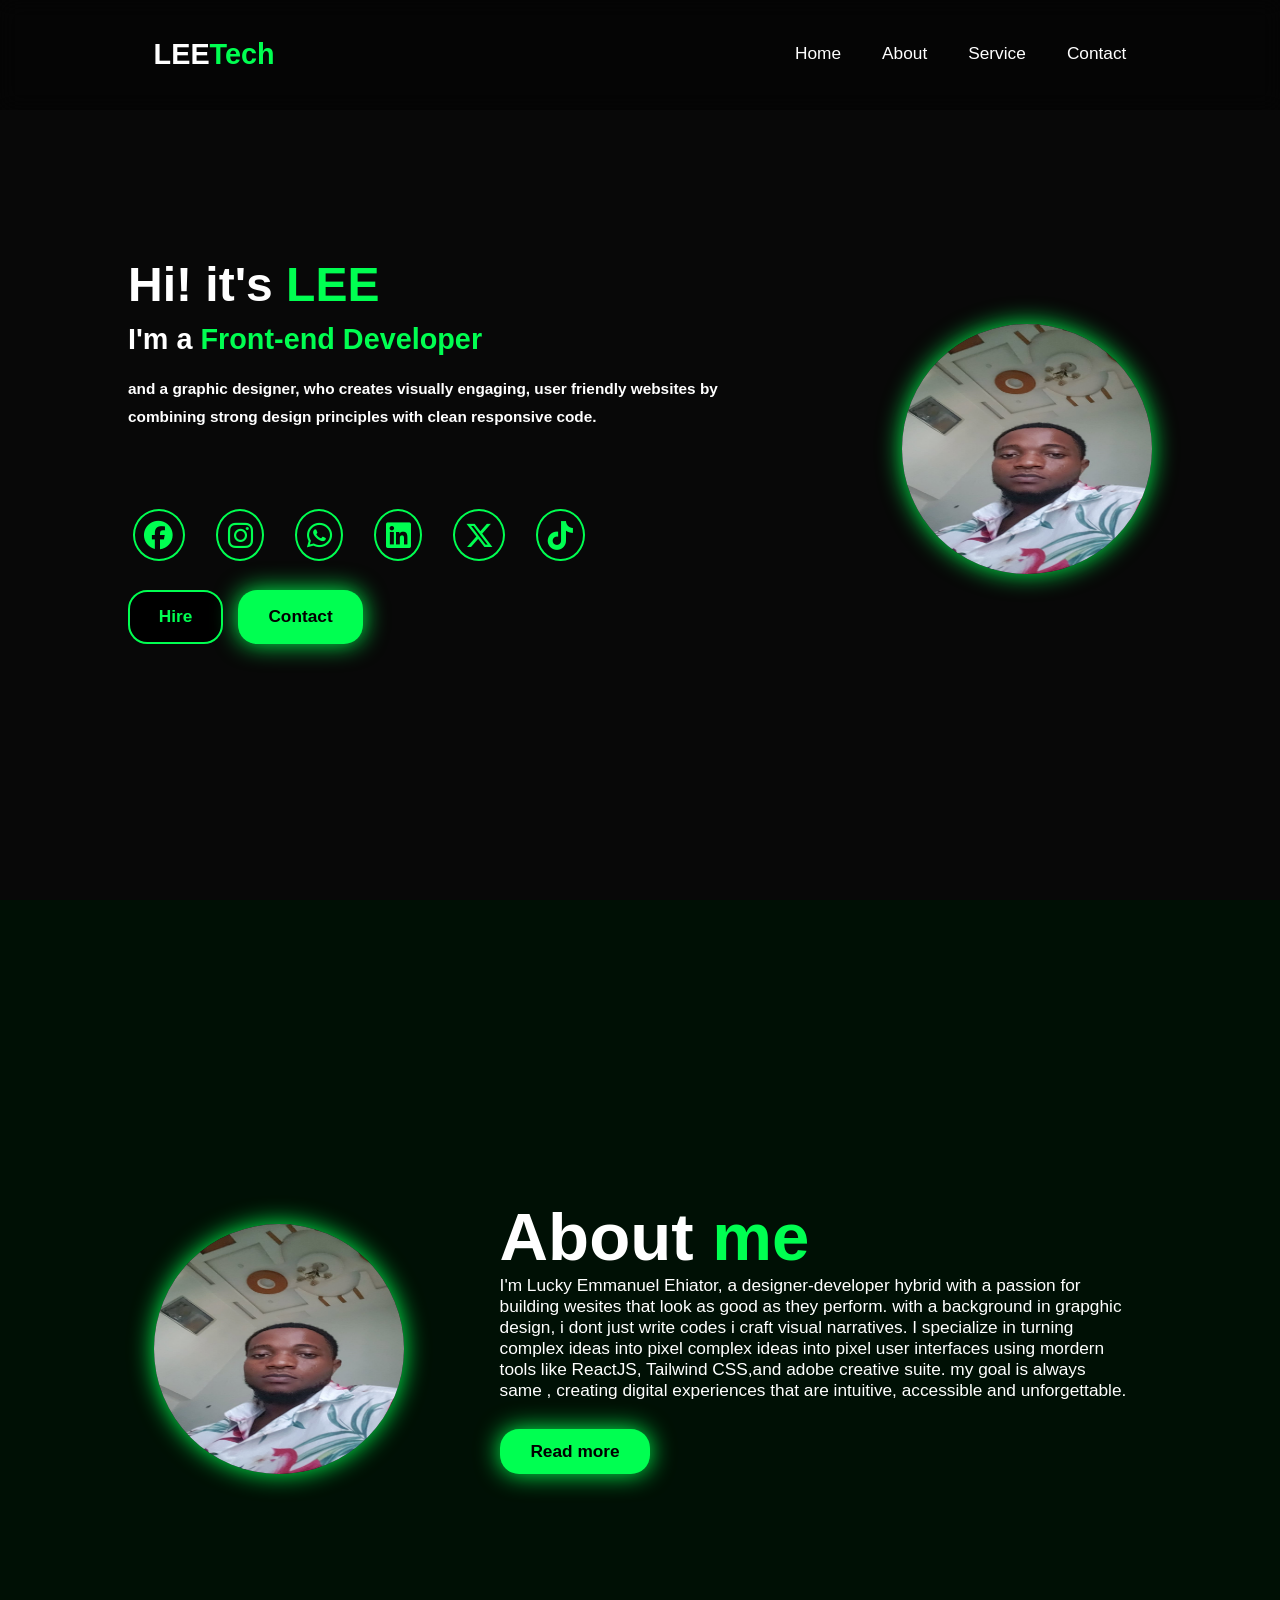
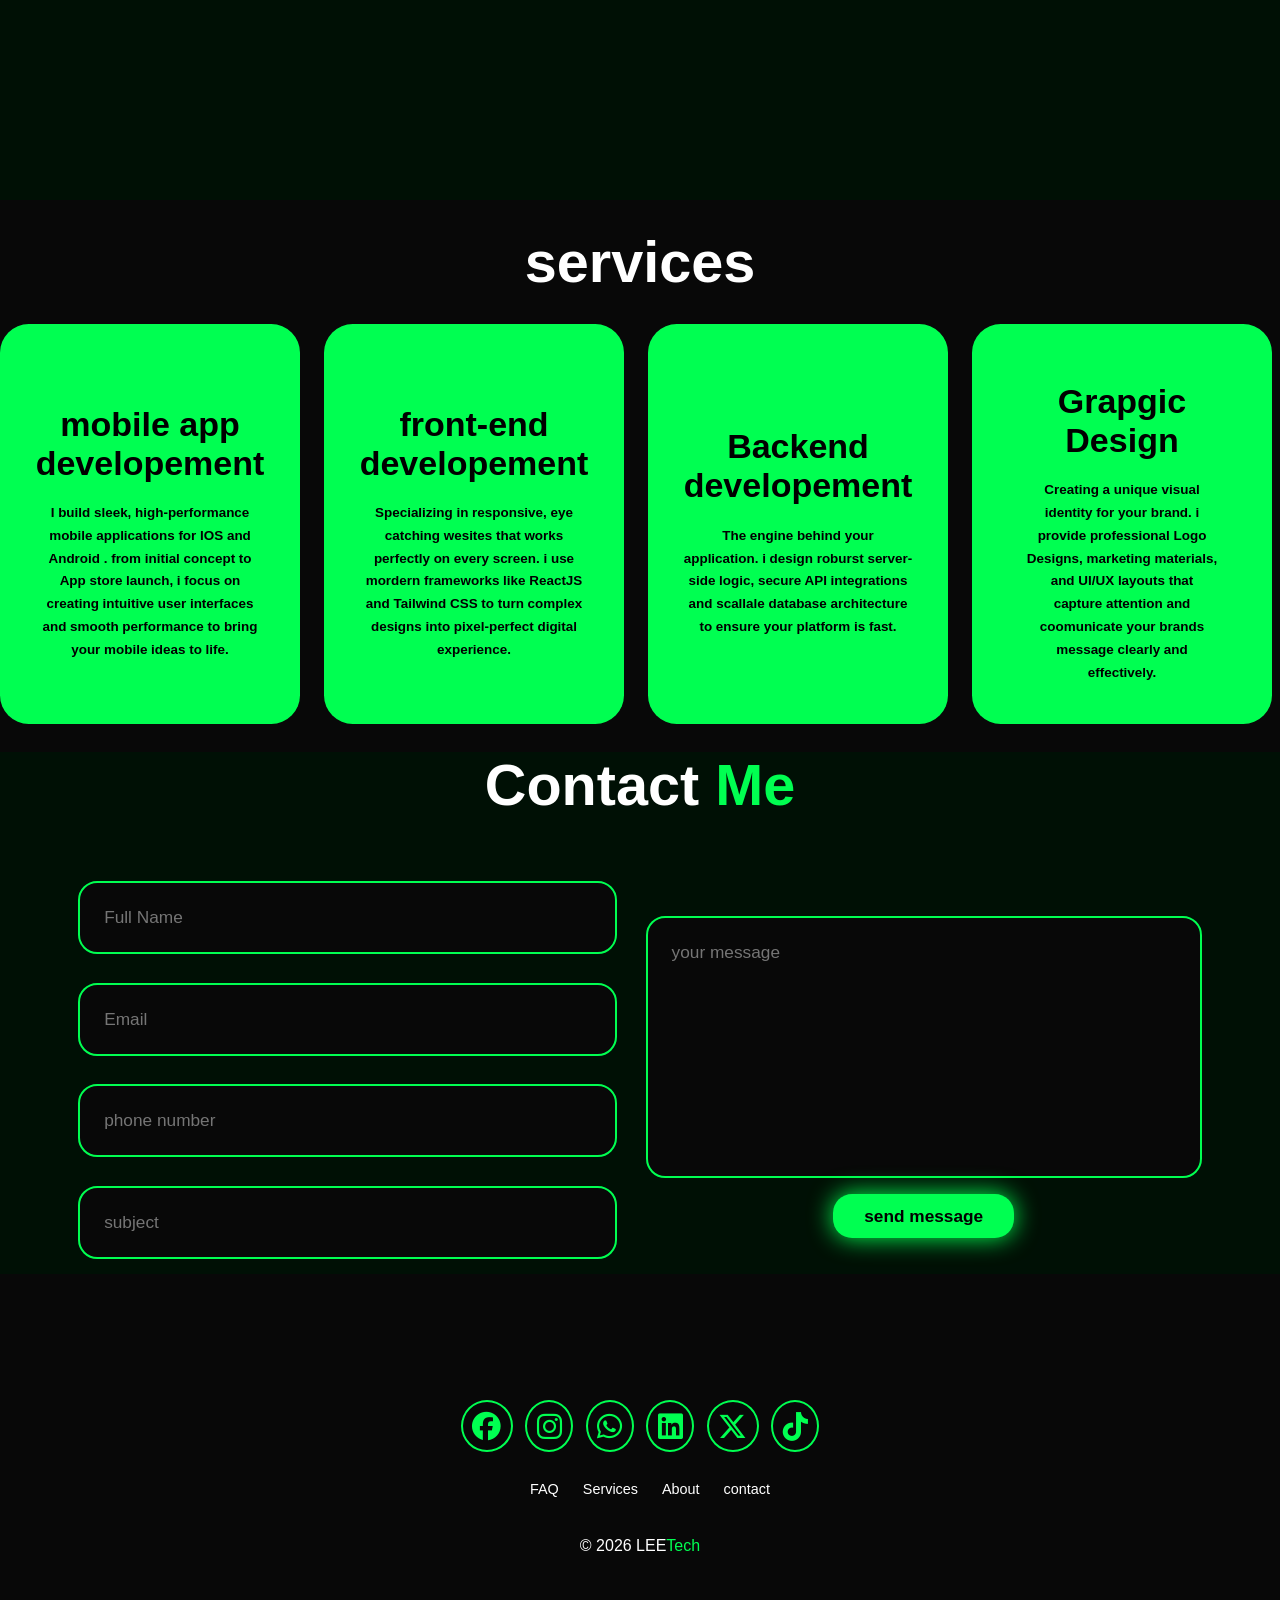
<file: index.html>
<!DOCTYPE html>
<html lang="en">

<head>
    <meta charset="UTF-8">
    <meta name="viewport" content="width=device-width, initial-scale=1.0">
    <title>My portfolio/LEETech</title>

    <link rel="stylesheet" href="style.css">
    
    <link rel="stylesheet" href="https://cdnjs.cloudflare.com/ajax/libs/font-awesome/6.5.1/css/all.min.css">

</head>

<body>
    <header class="header-box">
        <a href="index.html" class="logo">LEE<span>Tech</span></a>
        <div class="menu-toggle" id="menu-toggle">&#9776;</div>
        <div class="nav-links" id="nav-links">

            <ul>
                <li><a href="#home">Home</a></li>
                <li><a href="#about">About</a></li>
                <li><a href="#service">Service</a></li>
                <li><a href="#contact">Contact</a></li>
            </ul>
        </div>
    </header>
    <section class="home" id="home">
        <div class="home-content">
            <h1>Hi! it's <span>LEE</span></h1>
            <h3> I'm a <span>Front-end Developer</span> </h3>
            <div class="description">
                <p>and a graphic designer,
                    who creates visually engaging, user friendly
                    websites by combining strong design
                    principles with clean responsive code.</p>
            </div>

            <div class="social-icons">
                <a href="https://www.facebook.com/lucky.ehiator"> <i class="fa-brands fa-facebook"></i></a>
                <a href="https://www.instagram.com/luckyemma127" target="_blank"rel="noopener noreferrer"> <i class="fa-brands fa-instagram"></i></a>
                <a href="https://wa.me/2348156111870"> <i class="fa-brands fa-whatsapp"></i></a>
                <a href="https://wwww.linkedin.com/in/lucky-emmanuel-1698aa299"> <i class="fa-brands fa-linkedin"></i></a>
                <a href="https://x.com/Bmandasteen"> <i class="fa-brands fa-x-twitter"></i></a>
                <a href="https://www.tiktok.com/@luckyemma127"> <i class="fa-brands fa-tiktok"></i></a>
            </div>
             <div class="button-group">
                    <a href="#contact" class="btn">Hire</a>
                    <a href="#contact" class="btn">Contact</a>
                </div>
        </div>

        <div class="home-image"><img src="Snapchat-564376813.jpg" alt=""></div>
    </section>


    <section class="section about" id="about">
        <div class="about-image home-image img">
            <img src="Snapchat-564376813.jpg" alt="">
        </div>
        <div class="about-content">
            <h2>About <span>me</span></h2>
            <p>I'm Lucky Emmanuel Ehiator, a designer-developer hybrid with a passion for building wesites that look as
                good as they perform. with a background in grapghic design, i dont just write codes i craft visual
                narratives. I specialize in turning complex ideas into pixel complex ideas into pixel user interfaces
                using mordern tools like ReactJS, Tailwind CSS,and adobe creative suite. my goal is always same ,
                creating digital experiences that are intuitive, accessible and unforgettable. </p>
            <a href="#service" class="btn">Read more</a>
        </div>
    </section>

    <section class="service" id="service">
        <h2 class="heading">services</h2>
        <div class="service-cont">
            <div class="service-box">
                <div class="service-info">
                    <i class="bx bxs-devices"></i>
                    <h4>mobile app developement</h4>
                    <p>I build sleek, high-performance mobile applications for IOS and Android . from initial concept to
                        App store launch, i focus on creating intuitive user interfaces and smooth performance to bring
                        your mobile ideas to life. </p>
                </div>
            </div>


            <div class="service-box">
                <div class="service-info">
                    <i class="bx bxs-devices"></i>
                    <h4>front-end developement</h4>
                    <p>Specializing in responsive, eye catching wesites that works perfectly on every screen. i use
                        mordern frameworks like ReactJS and Tailwind CSS to turn complex designs into pixel-perfect
                        digital experience. </p>
                </div>
            </div>


            <div class="service-box">
                <div class="service-info">
                    <i class="bx bxs-devices"></i>
                    <h4>Backend developement</h4>
                    <p>The engine behind your application. i design roburst server-side logic, secure API integrations
                        and scallale database architecture to ensure your platform is fast.</p>
                </div>
            </div>

            <div class="service-box">
                <div class="service-info">
                    <i class="bx bxs-devices"></i>
                    <h4>Grapgic Design</h4>
                    <p>Creating a unique visual identity for your brand. i provide professional Logo Designs, marketing
                        materials, and UI/UX layouts that capture attention and coomunicate your brands message clearly
                        and effectively.</p>
                </div>
            </div>
        </div>
    </section>

    <section class="contact" id="contact">
        <h2 class="heading">Contact <span>Me</span></h2>
        <form action="https://formsubmit.co/luckyemma127@gmail.com" method="post">
            <div class="input-group">
                <div class="input-box">
                    <input type="text"name="name"placeholder="Full Name" required>
                    <input type="email" placeholder="Email" required>
                </div>

                <div class="input-box">
                    <input type="number" placeholder="phone number" required>
                    <input type="subject" placeholder="subject" required>
                </div>

            </div>
            <div class="input-group2">
                <textarea name="" id="" cols="30" rows="10" placeholder="your message" required></textarea>
                <input type="submit" value="send message" class="btn">
            </div>
        </form>
    </section>

    <footer class="footer">
        <div class="social-icons">
                <a href="https://www.facebook.com/lucky.ehiator"> <i class="fa-brands fa-facebook"></i></a>
                <a href="https://www.instagram.com/luckyemma127" target="_blank"rel="noopener noreferrer"> <i class="fa-brands fa-instagram"></i></a>
                <a href="https://wa.me/2348156111870"> <i class="fa-brands fa-whatsapp"></i></a>
                <a href="https://wwww.linkedin.com/in/lucky-emmanuel-1698aa299"> <i class="fa-brands fa-linkedin"></i></a>
                <a href="https://x.com/Bmandasteen"> <i class="fa-brands fa-x-twitter"></i></a>
                <a href="https://www.tiktok.com/@luckyemma127"> <i class="fa-brands fa-tiktok"></i></a>
            </div>
        <ul class="list">
            <li>
                <a href="#">FAQ</a>
            </li>
            <li>
                <a href="#service">Services</a>
            </li>
            <li>
                <a href="#about">About</a>
            </li>
            <li>
                <a href="#contact">contact</a>
            </li>


        </ul>
        <p class="copyright">
            © 2026 LEE<span>Tech</span>
        </p>
    </footer>
    <script src="index.js"></script>
</body>

</html>
</file>
<file: style.css>
@font-face {
  font-family: 'Material Icons';
  src: url('../fonts/MaterialIcons-Regular.woff2') format('woff2'),
       url('../fonts/MaterialIcons-Regular.woff') format('woff'),
       url('../fonts/MaterialIcons-Regular.ttf') format('truetype');
  font-weight: normal;
  font-style: normal;
}

.material-icons {
  font-family: 'Material Icons';
  font-size: 10px;
  display: inline-block;
}

*{
    margin: 0%;
    padding: 0%;
    font-family:Verdana, sans-serif;
    box-sizing: border-box;
    text-decoration:none;
    outline: none;
    border: none;
    scroll-behavior: smooth;
}

html{
    font-size: 60%;
    overflow-x: hidden;
}
:root{
    --bg-color:#080808;
    --second-bg-color:#001005;
    --text-color:white;
    --main-color:#00ff51;
}
body{
    background: var(--bg-color);
    color: var(--text-color);
}
.header-box{
    position: fixed;
    width: 100%;
    top: 0;
    left: 0;
    padding: 4rem 12%;
    background: rgba(0,0,0,0.3);
    backdrop-filter: blur(10px);
    display: flex;
    justify-content: space-between;
    align-items: center;
    z-index: 100;

}
#menu-toggle{
    font-size: 3.6rem;
    color: var(--main-color);
    display: none;
    cursor: pointer;

}
.logo{
    font-size: 3rem;
    color: var(--text-color);
    font-weight: 800;
    cursor: pointer;
    transition: 0.3s ease;
}
.logo:hover{
    transform: scale(1.1);
}
span{
    color: var(--main-color);
}
#nav-links{
    display: block;
}
#nav-links {
    display: block;
    position: relative;
    top: 100%;
    right: 0;
    width: 100%;
    background: transparent;
}
#nav-links.active{
    display: block;
}
.nav-links{
    flex: 1;
    text-align: right;

}
.nav-links ul li{
    list-style: none;
    display: inline-block;
    font-size: 1.8rem;
    color: var(--text-color);
    margin-left: 4rem;
    cursor: pointer;
    z-index: 100;
    border-bottom: 3px solid transparent;
    transition: 0.3s ease;

}
.nav-links ul li :hover {
    border-bottom: 3px solid var(--main-color);
    color:var(--main-color);

}
.nav-links ul li a {
    color: var(--text-color);
}
/*home section*/

.section{
    min-height: 100vh;
    padding: 10rem 12%;

}
#home{
    display: flex;
    align-items: center;
    justify-content: space-between;
    gap: 4rem;
    min-height: 100vh;
    padding: 0 10%;

}
.home-content{
    max-width: 600px;
    display: flex;
    flex-direction: column;
    align-items: flex-start;
    justify-content: center;
    margin: 18rem 0;

}
.home-content h1{
    font-size: 5rem;
    line-height: 1.2;
}
.home-content p{
    font-size: 1.6rem;
    text-align: left;
    margin-bottom: 2rem;
}
.home-content h3{
    font-size: 3rem;
    margin-bottom: 1rem;
}
.home-content{
    font-size: 8rem;
    font-weight: 700;
    line-height: 1.8;
}
.desccription{
    width: 400px;
}
.home-image img{
    width: 250px;
    height: 250px;
    border-radius: 50%;
    box-shadow: 0 0 25px var(--main-color);
    transition: 0.3rem;
}
.home-image img:hover{
    box-shadow: 0 0 25px var(--main-color),
                0 0 50px var(--main-color),
                0 0 100px var(--main-color);

}

.social-icons a{
    display: inline-flex;
    justify-content: center;
    align-items: center;
    font-size: 3rem;
    padding: 1rem;
    background: transparent;
    border: 2px solid var(--main-color);
    border-radius: 50%;
    color: var(--main-color);
    margin: 3rem 0.5rem;
    transition: 0.3 ease;
}
.social-icons a:hover{
    color: var(--text-color);
    background-color: var(--main-color);
    transform: scale(1.2)translateY(-5px);
    box-shadow: 0 0 25px var(--main-color);
}
.button-group{
    display: flex;
    gap: 1.5rem;
}
.btn{
    display: inline-block;
    padding: 1rem 3rem;
    background: var(--main-color);
    box-shadow: 0 0 25px var(--main-color);
    border-radius: 2rem;
    font-size: 1.8rem;
    color: black;
    border: 2px solid transparent;
    font-weight: 600;
    transition: 0.3 ease-in-out;
}
.btn:hover{
    transform: scale(1.05);
    box-shadow: 0 0 25px var(--main-color),
                0 0 50px var(--main-color);
}
.button-group a:nth-last-of-type(2){
    background-color: black;
    color: var(--main-color);
    border: 2px solid var(--main-color);
    box-shadow: 0 0 25px transparent;
}
.button-group a:nth-last-of-type(2):hover{
    box-shadow:0 0 25px var(--main-color);
    background: var(--main-color);
    color: black;
}




/*---- about roll---*/


.about{
    display: flex;
    justify-content: center;
    align-items: center;
    gap: 10rem;
    background-color: var(--second-bg-color);

}
.about-image img{
    border-radius: 50%;
    box-shadow: 0 0 25px var(--main-color);
    transition: 0.4s ease-in-out;
}
.about-content h2{
    font-size: 7rem;
    text-align: left;
}
.about-content p{
    font-size: 1.8rem;
}
.about-content .btn{
    margin: 3rem 0;
}
::-webkit-scrollbar{
    width: 20px;
}
::-webkit-scrollbar-thumb{
    background-color: var(--main-color);
}
::-webkit-scrollbar-track{
    background-color: var(--bg-color);
}


/* services */


.heading{
    text-align: center;
    font-size:6rem;
    margin: 3rem 0;
}
.service{
    background-color: var(--bg-color);
    color:black;
}
.service h2{
    color:var(--text-color);
}
.service-cont{
    display: flex;
    grid-template-columns:repeat(auto-fit, minmax (300px 1fr));
    align-items: center;
    gap:2.5rem;
    
}

.service-box{
   display: flex;
    justify-content: center;
    align-items: center;
    background-color: var(--main-color);
    width: 300px;
    height: 400px;
    border-radius: 3rem;
    cursor: pointer;
    border: 5px solid transparent;
    transition: 0.4s ease-in-out;

}
.service-box:hover{
    background-color: var(--second-bg-color);
    color: var(--main-color);
    border: 5px solid var(--main-color);
    transform: scale(1.03);

}
.service-info{
    display: flex;
    flex-direction: column;
    text-align: center;
    justify-content: center;
    padding: 5rem;
}
.service-info i{
    font-size: 8rem;
}
.service-info h4{
    font-size: 1.4rem;
    margin: 2rem 0;
    font-weight: 800;
}
.service-info p{
    font-size: 1.4rem;
    font-weight: 600;
    line-height: 1.7;
}
.service-box .service-info h4{
    font-size: 34px;
    font-weight: 600;
}
/*contact*/

.contact{
    background-color: var(--second-bg-color);
}
.contact h2{
    margin-bottom: 3rem;
    color: var(--text-color);
}
.contact form{
    display: flex;
    align-items: center;
    justify-content: center;
    gap: 3rem;
    margin: 5rem 0;
    text-align: center;
}
.contact form .input-box input,
.contact form textarea{
    width: 100%;
    padding: 2.5rem;
    font-size: 1.8rem;
    color: var(--text-color);
    background-color: var(--bg-color);
    border-radius: 2rem;
    border: 2px solid var(--main-color);
    margin: 1.5rem 0;
    resize: none;
}

/* footer*/


.footer{
    background-color: var(--bg-color);
    padding: 50px 0;
}
.footer .social-icons{
    text-align: center;
}
.footer ul{
    text-align: center;
    font-size: 1.5rem;
}
.footer ul li{
    display: inline-block;
    margin-left: 20px;
}
.footer ul li a{
    color: var(--text-color);
    border-bottom: 3px solid transparent;
    transition: 0.3s ease-in-out;
}
.footer ul li a:hover{
    border-bottom: 3px solid var(--main-color);
}
.footer .copyright{
    text-align: center;
    margin: 40px;
    font-size: 16px;
}

/*----responsiveness-----*/
@media (max-width: 480px) {
    .header-box{
        width: 90%;
        padding: 1rem 5%;
        display: flex;
        justify-content: space-between;
        align-items: center;
    }
    #menu-toggle{
        display: block;
        font-size: 1.8rem;
        color: var(--main-color);
        cursor: pointer;
    }
    .nav-links{
        position: absolute;
        top: 100%;
        right: 5%;
        width: 70%;
        background: var(--bg-color);
        border-left: 2px solid var(--main-color);
        border-bottom: 2px solid var(--main-color);
        border-bottom-left-radius: 1rem;
        padding: 1rem;
        display: none;
        flex-direction: column;
        z-index: 1001;

    }
    .nav-links.active{
        display: flex;
    }
    .nav-links a{
        font-size: 2rem;
        margin: 1rem 0;
        text-align: left;
    }

    #home{
        flex-direction: column-reverse;
        padding: 6rem 5% 2rem;
        text-align: center;
        align-items: center;
        gap: 1.5rem;
        min-height: auto;
    }
    .home-image img{
        width: 65vw;
        max-width: 180px;
        height: auto;
        aspect-ratio: 1/1;
        object-fit: cover;
        border-radius: 50%;
    }
    .home-content h1{
        font-size: 2rem;
        line-height: 1.2;
    }
    .social-icons{
        position: relative;
        display: flex;
        justify-content: center;
        align-items: center;
        gap: 10px;
        width: 100%;
        margin: 2rem 0;
        cursor: pointer;
        z-index: 10;
    }
    .social-icons a{
        border: none;
        background: none;
        align-items: center;
        justify-content: center;
        width: auto;
        height: auto;
        display: flex;
        color: var(--main-color);
        font-size: 1.5rem;
       
        text-decoration: none;
    }
    .social-icons a i{
        font-size: 2rem;
        color: var(--main-color);
        transition: all 0.3s ease;
    }
    .social-icons a:hover i{
        color: #fff;
        transform: translateY(-5px);
        filter: drop-shadow(0 0 8px var(--main-color)) ;
    }
    .home-content p {
        text-align: center;
        margin: 1rem auto;
        word-wrap: break-word;
    }
    .contact .heading{
        font-size: 3rem;
        margin-top: 1rem;
    }
   .contact form .input-box input,
.contact form textarea{
    justify-content: center;
    width: 90%;
    padding: 2.5rem;
    font-size: 1.8rem;
    color: var(--text-color);
    background-color: var(--bg-color);
    border-radius: 2rem;
    border: 2px solid var(--main-color);
    margin: 1.5rem 0;
    resize: none;
}
.button-group{
    display: flex;
    gap: 1.5rem;
}
.btn{
    display: inline-block;
    padding: 1rem 3rem;
    background: var(--main-color);
    box-shadow: 0 0 25px var(--main-color);
    border-radius: 2rem;
    font-size: 1.8rem;
    color: black;
    border: 2px solid transparent;
    font-weight: 600;
    transition: 0.3 ease-in-out;
}
.btn:hover{
    transform: scale(1.05);
    box-shadow: 0 0 25px var(--main-color),
                0 0 50px var(--main-color);
}
.button-group a:nth-last-of-type(2){
    background-color: black;
    color: var(--main-color);
    border: 2px solid var(--main-color);
    box-shadow: 0 0 25px transparent;
}
.button-group a:nth-last-of-type(2):hover{
    box-shadow:0 0 25px var(--main-color);
    background: var(--main-color);
    color: black;
}

} 
@media (max-width: 768px) {
    #menu-toggle{
        display: block;
        cursor: pointer;
    }
    #nav-links {
        display: none;
        position:absolute;
        top: 100%;
        left: 0;
        width: 100%;
        background: var(--bg-color);
        flex-direction: column;
        text-align: center;
        z-index: 100;

    }
    #nav-links ul{
        display: flex;
        flex-direction: column;
        align-items: center;
        justify-content: center;
        width: 100%;
        padding: 20px 0;
    }
    #nav-links ul li{
        margin: 15px 0;
        display: block;
    }
}
@media (max-width:1024px) {
    #menu-toggle{
        display: block;
        cursor: pointer;
        font-size: 3rem;
        z-index: 1001;
    }
    #nav-links{
        position: absolute;
        top: 100%;
        right: 5%;
        width: 60%;
        max-width: 280px;
        padding: 1rem 3rem;
        background-color: rgba(0,0,0,0.8);
        border-left: 2px solid var(--main-color);
        border-bottom: 2px solid var(--main-color);
        border-bottom-left-radius: 2rem;
        display: none;
        flex-direction: column;
        backdrop-filter: blur (10px);
        z-index: 1000;
    }
    #nav-links a{
        display: block;
        font-size: 2rem;
        margin: 1.2rem 0;
        color: var(--text-color);
    }
    #nav-links.active{
        display: flex;
    }
    #home{
        flex-direction:column-reverse ;
        padding: 8rem 5% 2rem 0;
        min-height: 100vh;
        gap: 2rem;
    }
    #home .home-image{
        margin-top: 10rem;

    }
    .home-content{
        align-items: center;
        text-align: center;
    }
    .home-image{
         max-width: 52vw;
         display: flex;
         justify-content: center;
    }
    .social-icons, .button-group{
        justify-content: center;
    }
    .about{
        flex-direction: column-reverse;
        text-align: center;
    }
    .about h2{
        text-align: center;
        margin: 2rem 0;
    }
    .service-cont{
        flex-direction: column;
    }
    form {
        flex-direction: column;
        margin-bottom: 3rem;
        
    }
    .input-group2{
        margin-bottom: 3rem;
    }
}
@media (max-width:820px) {
    #nav-links{
        display: none;
    }
    #menu-toggle{
        display: block;
    }
}
@media (max-width:821px) {
    #menu-toggle{
        display: block;
    }
}
</file>
